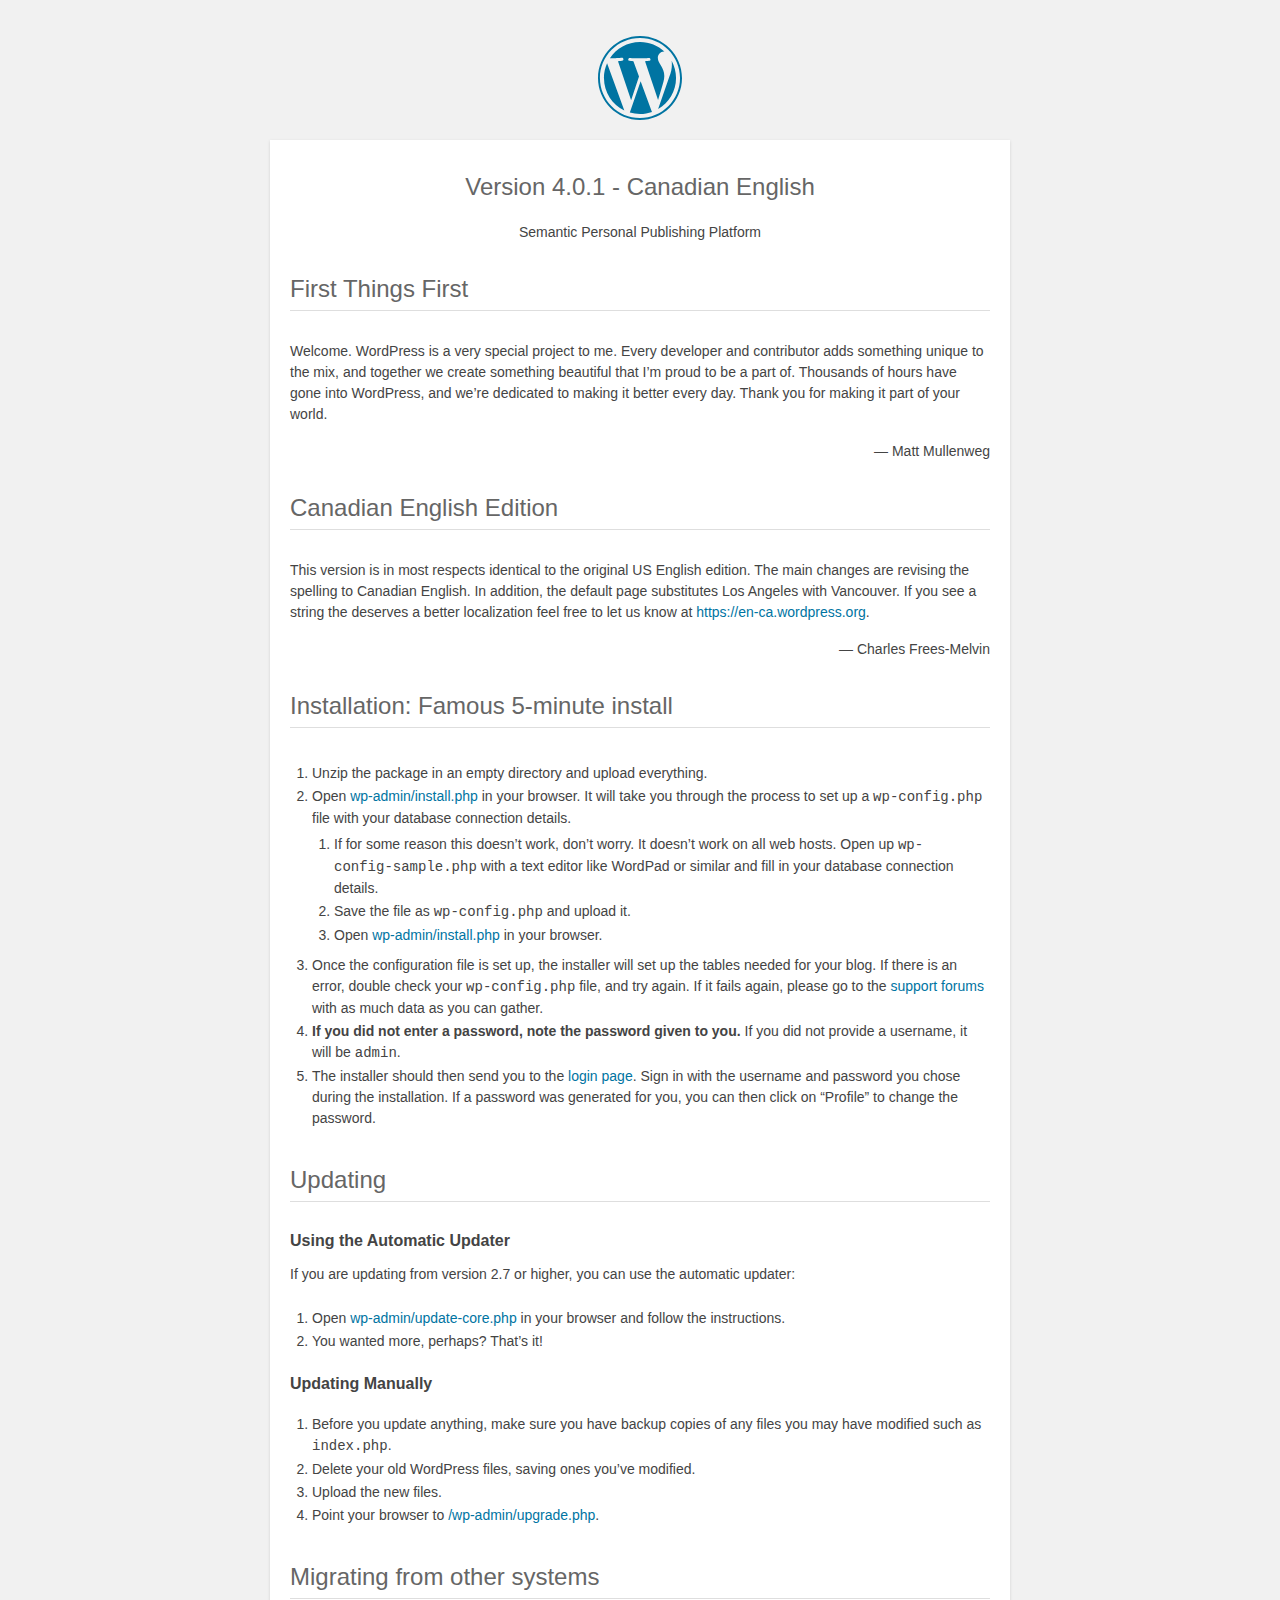
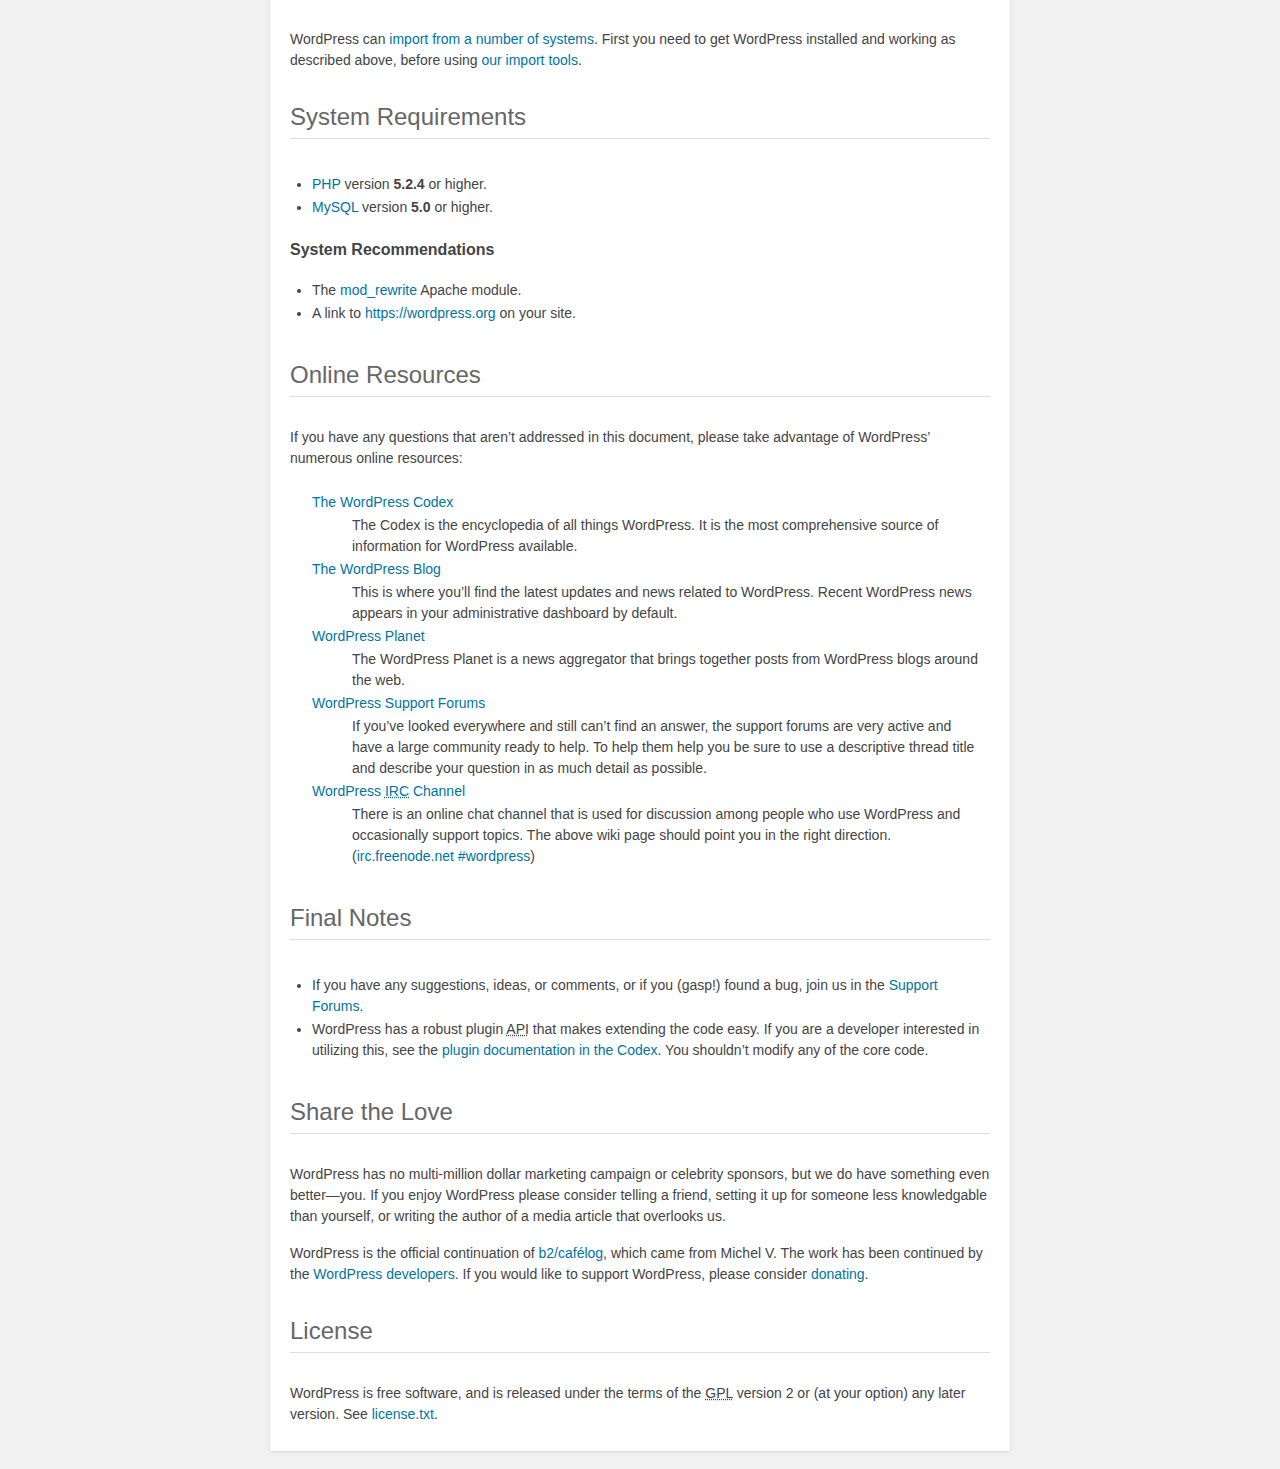
<file: UWAFT/wordpress/readme.html>
<!DOCTYPE html>
<html>
<head>
	<meta name="viewport" content="width=device-width" />
	<meta http-equiv="Content-Type" content="text/html; charset=utf-8" />
	<title>WordPress &#8250; ReadMe</title>
	<link rel="stylesheet" href="wp-admin/css/install.css?ver=20100228" type="text/css" />
</head>
<body>
<h1 id="logo">
	<a href="https://wordpress.org/"><img alt="WordPress" src="wp-admin/images/wordpress-logo.png" /></a>
	<br /> Version 4.0.1 - Canadian English
</h1>
<p style="text-align: center">Semantic Personal Publishing Platform</p>

<h1>First Things First</h1>
<p>Welcome. WordPress is a very special project to me. Every developer and contributor adds something unique to the mix, and together we create something beautiful that I&#8217;m proud to be a part of. Thousands of hours have gone into WordPress, and we&#8217;re dedicated to making it better every day. Thank you for making it part of your world.</p>
<p style="text-align: right">&#8212; Matt Mullenweg</p>

<h1>Canadian English Edition</h1>
<p>This version is in most respects identical to the original US English edition. The main changes are revising the spelling to Canadian English. In addition, the default page substitutes Los Angeles with Vancouver. If you see a string the deserves a better localization feel free to let us know at <a href="https://en-ca.wordpress.org">https://en-ca.wordpress.org</a>.</p>
<p style="text-align: right">&#8212; Charles Frees-Melvin</p>

<h1>Installation: Famous 5-minute install</h1>
<ol>
	<li>Unzip the package in an empty directory and upload everything.</li>
	<li>Open <span class="file"><a href="wp-admin/install.php">wp-admin/install.php</a></span> in your browser. It will take you through the process to set up a <code>wp-config.php</code> file with your database connection details.
		<ol>
			<li>If for some reason this doesn&#8217;t work, don&#8217;t worry. It doesn&#8217;t work on all web hosts. Open up <code>wp-config-sample.php</code> with a text editor like WordPad or similar and fill in your database connection details.</li>
			<li>Save the file as <code>wp-config.php</code> and upload it.</li>
			<li>Open <span class="file"><a href="wp-admin/install.php">wp-admin/install.php</a></span> in your browser.</li>
		</ol>
	</li>
	<li>Once the configuration file is set up, the installer will set up the tables needed for your blog. If there is an error, double check your <code>wp-config.php</code> file, and try again. If it fails again, please go to the <a href="https://wordpress.org/support/" title="WordPress support">support forums</a> with as much data as you can gather.</li>
	<li><strong>If you did not enter a password, note the password given to you.</strong> If you did not provide a username, it will be <code>admin</code>.</li>
	<li>The installer should then send you to the <a href="wp-login.php">login page</a>. Sign in with the username and password you chose during the installation. If a password was generated for you, you can then click on &#8220;Profile&#8221; to change the password.</li>
</ol>

<h1>Updating</h1>
<h2>Using the Automatic Updater</h2>
<p>If you are updating from version 2.7 or higher, you can use the automatic updater:</p>
<ol>
	<li>Open <span class="file"><a href="wp-admin/update-core.php">wp-admin/update-core.php</a></span> in your browser and follow the instructions.</li>
	<li>You wanted more, perhaps? That&#8217;s it!</li>
</ol>

<h2>Updating Manually</h2>
<ol>
	<li>Before you update anything, make sure you have backup copies of any files you may have modified such as <code>index.php</code>.</li>
	<li>Delete your old WordPress files, saving ones you&#8217;ve modified.</li>
	<li>Upload the new files.</li>
	<li>Point your browser to <span class="file"><a href="wp-admin/upgrade.php">/wp-admin/upgrade.php</a>.</span></li>
</ol>

<h1>Migrating from other systems</h1>
<p>WordPress can <a href="https://codex.wordpress.org/Importing_Content">import from a number of systems</a>. First you need to get WordPress installed and working as described above, before using <a href="wp-admin/import.php" title="Import to WordPress">our import tools</a>.</p>

<h1>System Requirements</h1>
<ul>
	<li><a href="http://php.net/">PHP</a> version <strong>5.2.4</strong> or higher.</li>
	<li><a href="http://www.mysql.com/">MySQL</a> version <strong>5.0</strong> or higher.</li>
</ul>

<h2>System Recommendations</h2>
<ul>
	<li>The <a href="http://httpd.apache.org/docs/2.2/mod/mod_rewrite.html">mod_rewrite</a> Apache module.</li>
	<li>A link to <a href="https://wordpress.org/">https://wordpress.org</a> on your site.</li>
</ul>

<h1>Online Resources</h1>
<p>If you have any questions that aren&#8217;t addressed in this document, please take advantage of WordPress&#8217; numerous online resources:</p>
<dl>
	<dt><a href="http://codex.wordpress.org/">The WordPress Codex</a></dt>
		<dd>The Codex is the encyclopedia of all things WordPress. It is the most comprehensive source of information for WordPress available.</dd>
	<dt><a href="https://wordpress.org/news/">The WordPress Blog</a></dt>
		<dd>This is where you&#8217;ll find the latest updates and news related to WordPress. Recent WordPress news appears in your administrative dashboard by default.</dd>
	<dt><a href="http://planet.wordpress.org/">WordPress Planet</a></dt>
		<dd>The WordPress Planet is a news aggregator that brings together posts from WordPress blogs around the web.</dd>
	<dt><a href="https://wordpress.org/support/">WordPress Support Forums</a></dt>
		<dd>If you&#8217;ve looked everywhere and still can&#8217;t find an answer, the support forums are very active and have a large community ready to help. To help them help you be sure to use a descriptive thread title and describe your question in as much detail as possible.</dd>
	<dt><a href="https://codex.wordpress.org/IRC">WordPress <abbr title="Internet Relay Chat">IRC</abbr> Channel</a></dt>
		<dd>There is an online chat channel that is used for discussion among people who use WordPress and occasionally support topics. The above wiki page should point you in the right direction. (<a href="irc://irc.freenode.net/wordpress">irc.freenode.net #wordpress</a>)</dd>
</dl>

<h1>Final Notes</h1>
<ul>
	<li>If you have any suggestions, ideas, or comments, or if you (gasp!) found a bug, join us in the <a href="https://wordpress.org/support/">Support Forums</a>.</li>
	<li>WordPress has a robust plugin <abbr title="application programming interface">API</abbr> that makes extending the code easy. If you are a developer interested in utilizing this, see the <a href="https://codex.wordpress.org/Plugin_API" title="WordPress plugin API">plugin documentation in the Codex</a>. You shouldn&#8217;t modify any of the core code.</li>
</ul>

<h1>Share the Love</h1>
<p>WordPress has no multi-million dollar marketing campaign or celebrity sponsors, but we do have something even better&#8212;you. If you enjoy WordPress please consider telling a friend, setting it up for someone less knowledgable than yourself, or writing the author of a media article that overlooks us.</p>

<p>WordPress is the official continuation of <a href="http://cafelog.com/">b2/caf&#233;log</a>, which came from Michel V. The work has been continued by the <a href="https://wordpress.org/about/">WordPress developers</a>. If you would like to support WordPress, please consider <a href="https://wordpress.org/donate/" title="Donate to WordPress">donating</a>.</p>

<h1>License</h1>
<p>WordPress is free software, and is released under the terms of the <abbr title="GNU General Public License">GPL</abbr> version 2 or (at your option) any later version. See <a href="license.txt">license.txt</a>.</p>

</body>
</html>
</file>
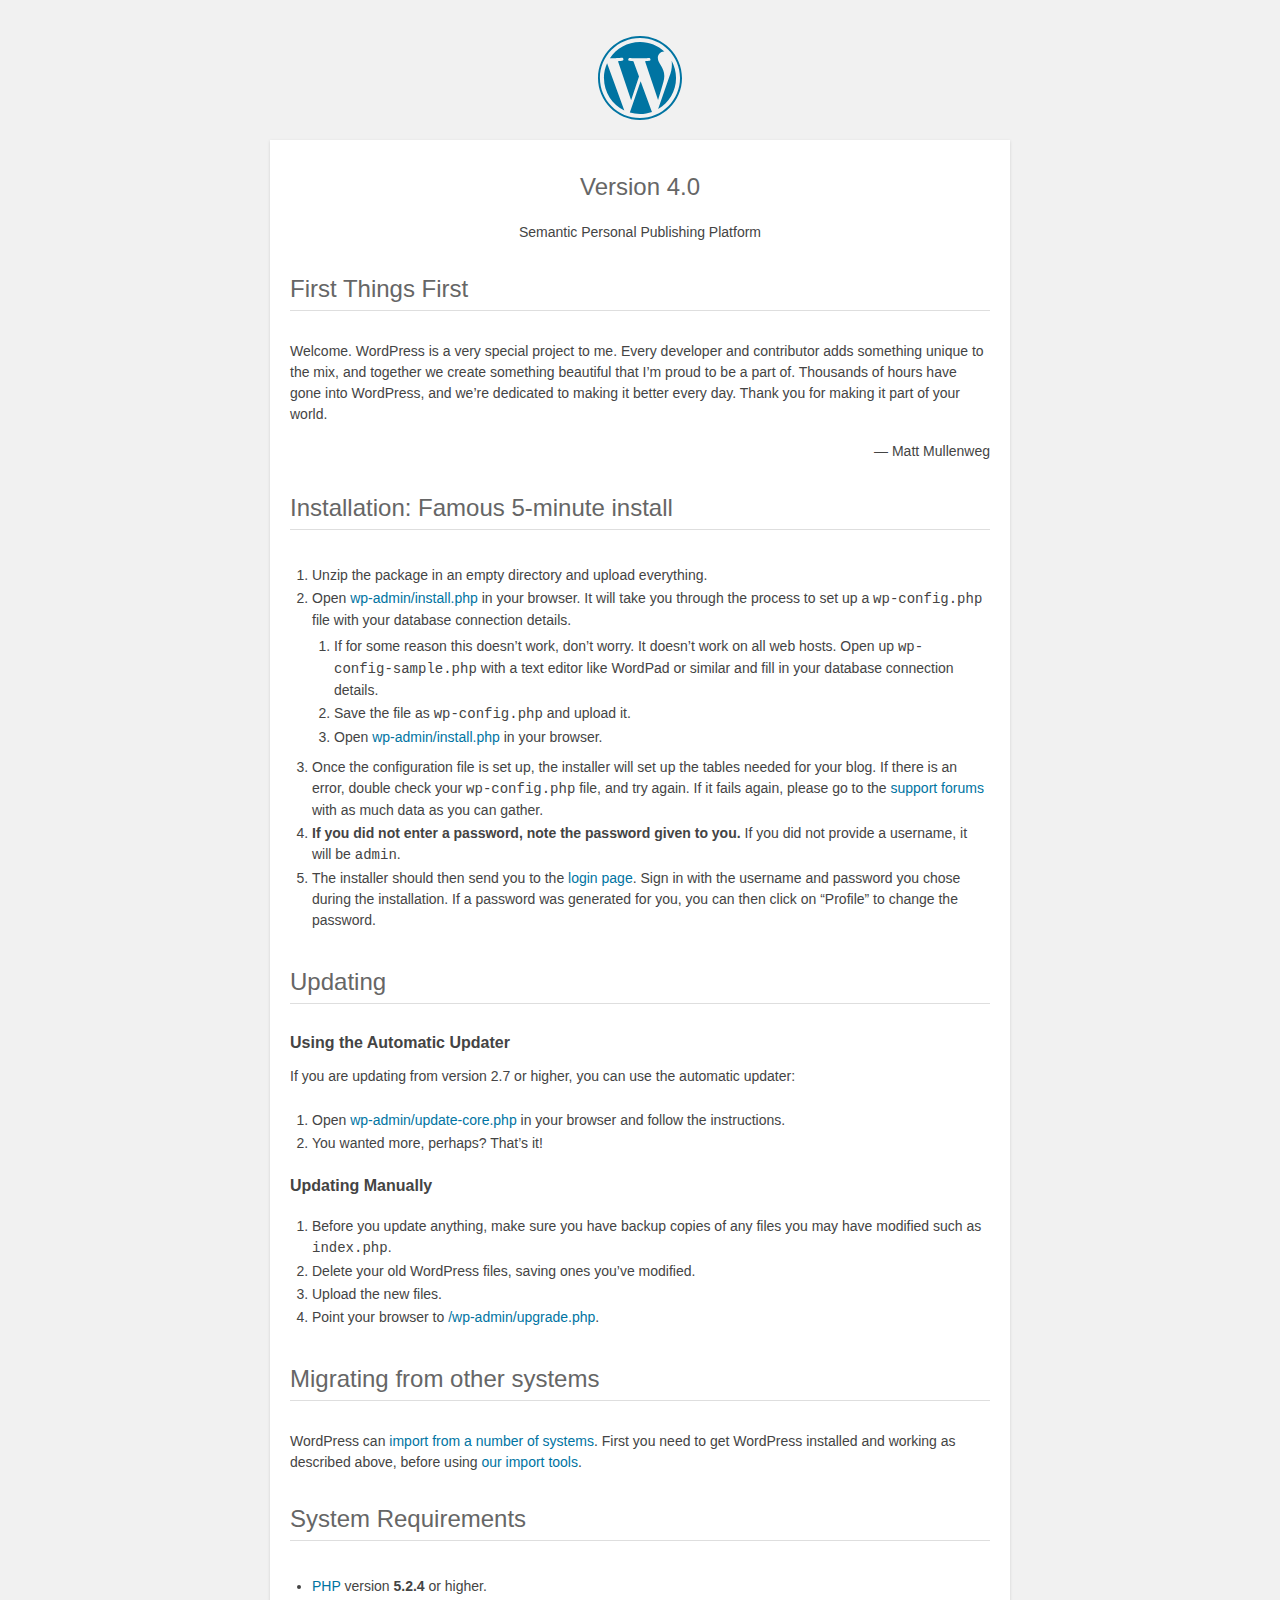
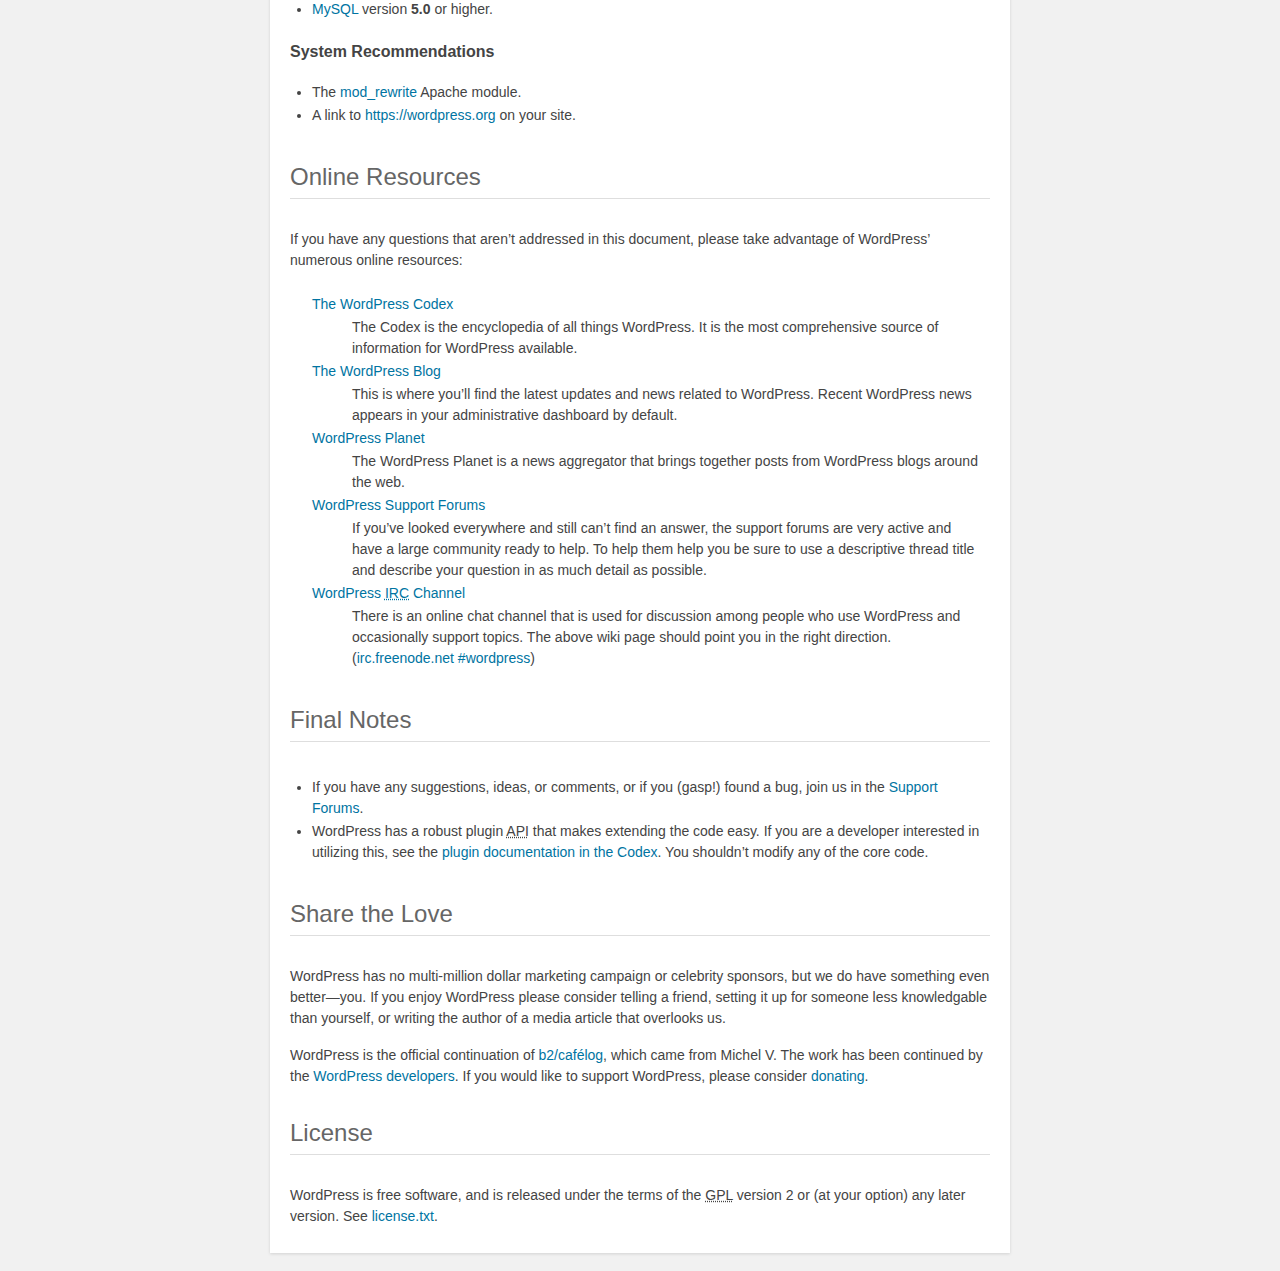
<file: UWAFT/blog/wordpress/readme.html>
<!DOCTYPE html>
<html>
<head>
	<meta name="viewport" content="width=device-width" />
	<meta http-equiv="Content-Type" content="text/html; charset=utf-8" />
	<title>WordPress &#8250; ReadMe</title>
	<link rel="stylesheet" href="wp-admin/css/install.css?ver=20100228" type="text/css" />
</head>
<body>
<h1 id="logo">
	<a href="https://wordpress.org/"><img alt="WordPress" src="wp-admin/images/wordpress-logo.png" /></a>
	<br /> Version 4.0
</h1>
<p style="text-align: center">Semantic Personal Publishing Platform</p>

<h1>First Things First</h1>
<p>Welcome. WordPress is a very special project to me. Every developer and contributor adds something unique to the mix, and together we create something beautiful that I&#8217;m proud to be a part of. Thousands of hours have gone into WordPress, and we&#8217;re dedicated to making it better every day. Thank you for making it part of your world.</p>
<p style="text-align: right">&#8212; Matt Mullenweg</p>

<h1>Installation: Famous 5-minute install</h1>
<ol>
	<li>Unzip the package in an empty directory and upload everything.</li>
	<li>Open <span class="file"><a href="wp-admin/install.php">wp-admin/install.php</a></span> in your browser. It will take you through the process to set up a <code>wp-config.php</code> file with your database connection details.
		<ol>
			<li>If for some reason this doesn&#8217;t work, don&#8217;t worry. It doesn&#8217;t work on all web hosts. Open up <code>wp-config-sample.php</code> with a text editor like WordPad or similar and fill in your database connection details.</li>
			<li>Save the file as <code>wp-config.php</code> and upload it.</li>
			<li>Open <span class="file"><a href="wp-admin/install.php">wp-admin/install.php</a></span> in your browser.</li>
		</ol>
	</li>
	<li>Once the configuration file is set up, the installer will set up the tables needed for your blog. If there is an error, double check your <code>wp-config.php</code> file, and try again. If it fails again, please go to the <a href="https://wordpress.org/support/" title="WordPress support">support forums</a> with as much data as you can gather.</li>
	<li><strong>If you did not enter a password, note the password given to you.</strong> If you did not provide a username, it will be <code>admin</code>.</li>
	<li>The installer should then send you to the <a href="wp-login.php">login page</a>. Sign in with the username and password you chose during the installation. If a password was generated for you, you can then click on &#8220;Profile&#8221; to change the password.</li>
</ol>

<h1>Updating</h1>
<h2>Using the Automatic Updater</h2>
<p>If you are updating from version 2.7 or higher, you can use the automatic updater:</p>
<ol>
	<li>Open <span class="file"><a href="wp-admin/update-core.php">wp-admin/update-core.php</a></span> in your browser and follow the instructions.</li>
	<li>You wanted more, perhaps? That&#8217;s it!</li>
</ol>

<h2>Updating Manually</h2>
<ol>
	<li>Before you update anything, make sure you have backup copies of any files you may have modified such as <code>index.php</code>.</li>
	<li>Delete your old WordPress files, saving ones you&#8217;ve modified.</li>
	<li>Upload the new files.</li>
	<li>Point your browser to <span class="file"><a href="wp-admin/upgrade.php">/wp-admin/upgrade.php</a>.</span></li>
</ol>

<h1>Migrating from other systems</h1>
<p>WordPress can <a href="http://codex.wordpress.org/Importing_Content">import from a number of systems</a>. First you need to get WordPress installed and working as described above, before using <a href="wp-admin/import.php" title="Import to WordPress">our import tools</a>.</p>

<h1>System Requirements</h1>
<ul>
	<li><a href="http://php.net/">PHP</a> version <strong>5.2.4</strong> or higher.</li>
	<li><a href="http://www.mysql.com/">MySQL</a> version <strong>5.0</strong> or higher.</li>
</ul>

<h2>System Recommendations</h2>
<ul>
	<li>The <a href="http://httpd.apache.org/docs/2.2/mod/mod_rewrite.html">mod_rewrite</a> Apache module.</li>
	<li>A link to <a href="https://wordpress.org/">https://wordpress.org</a> on your site.</li>
</ul>

<h1>Online Resources</h1>
<p>If you have any questions that aren&#8217;t addressed in this document, please take advantage of WordPress&#8217; numerous online resources:</p>
<dl>
	<dt><a href="http://codex.wordpress.org/">The WordPress Codex</a></dt>
		<dd>The Codex is the encyclopedia of all things WordPress. It is the most comprehensive source of information for WordPress available.</dd>
	<dt><a href="https://wordpress.org/news/">The WordPress Blog</a></dt>
		<dd>This is where you&#8217;ll find the latest updates and news related to WordPress. Recent WordPress news appears in your administrative dashboard by default.</dd>
	<dt><a href="http://planet.wordpress.org/">WordPress Planet</a></dt>
		<dd>The WordPress Planet is a news aggregator that brings together posts from WordPress blogs around the web.</dd>
	<dt><a href="https://wordpress.org/support/">WordPress Support Forums</a></dt>
		<dd>If you&#8217;ve looked everywhere and still can&#8217;t find an answer, the support forums are very active and have a large community ready to help. To help them help you be sure to use a descriptive thread title and describe your question in as much detail as possible.</dd>
	<dt><a href="http://codex.wordpress.org/IRC">WordPress <abbr title="Internet Relay Chat">IRC</abbr> Channel</a></dt>
		<dd>There is an online chat channel that is used for discussion among people who use WordPress and occasionally support topics. The above wiki page should point you in the right direction. (<a href="irc://irc.freenode.net/wordpress">irc.freenode.net #wordpress</a>)</dd>
</dl>

<h1>Final Notes</h1>
<ul>
	<li>If you have any suggestions, ideas, or comments, or if you (gasp!) found a bug, join us in the <a href="https://wordpress.org/support/">Support Forums</a>.</li>
	<li>WordPress has a robust plugin <abbr title="application programming interface">API</abbr> that makes extending the code easy. If you are a developer interested in utilizing this, see the <a href="http://codex.wordpress.org/Plugin_API" title="WordPress plugin API">plugin documentation in the Codex</a>. You shouldn&#8217;t modify any of the core code.</li>
</ul>

<h1>Share the Love</h1>
<p>WordPress has no multi-million dollar marketing campaign or celebrity sponsors, but we do have something even better&#8212;you. If you enjoy WordPress please consider telling a friend, setting it up for someone less knowledgable than yourself, or writing the author of a media article that overlooks us.</p>

<p>WordPress is the official continuation of <a href="http://cafelog.com/">b2/caf&#233;log</a>, which came from Michel V. The work has been continued by the <a href="https://wordpress.org/about/">WordPress developers</a>. If you would like to support WordPress, please consider <a href="https://wordpress.org/donate/" title="Donate to WordPress">donating</a>.</p>

<h1>License</h1>
<p>WordPress is free software, and is released under the terms of the <abbr title="GNU General Public License">GPL</abbr> version 2 or (at your option) any later version. See <a href="license.txt">license.txt</a>.</p>

</body>
</html>
</file>
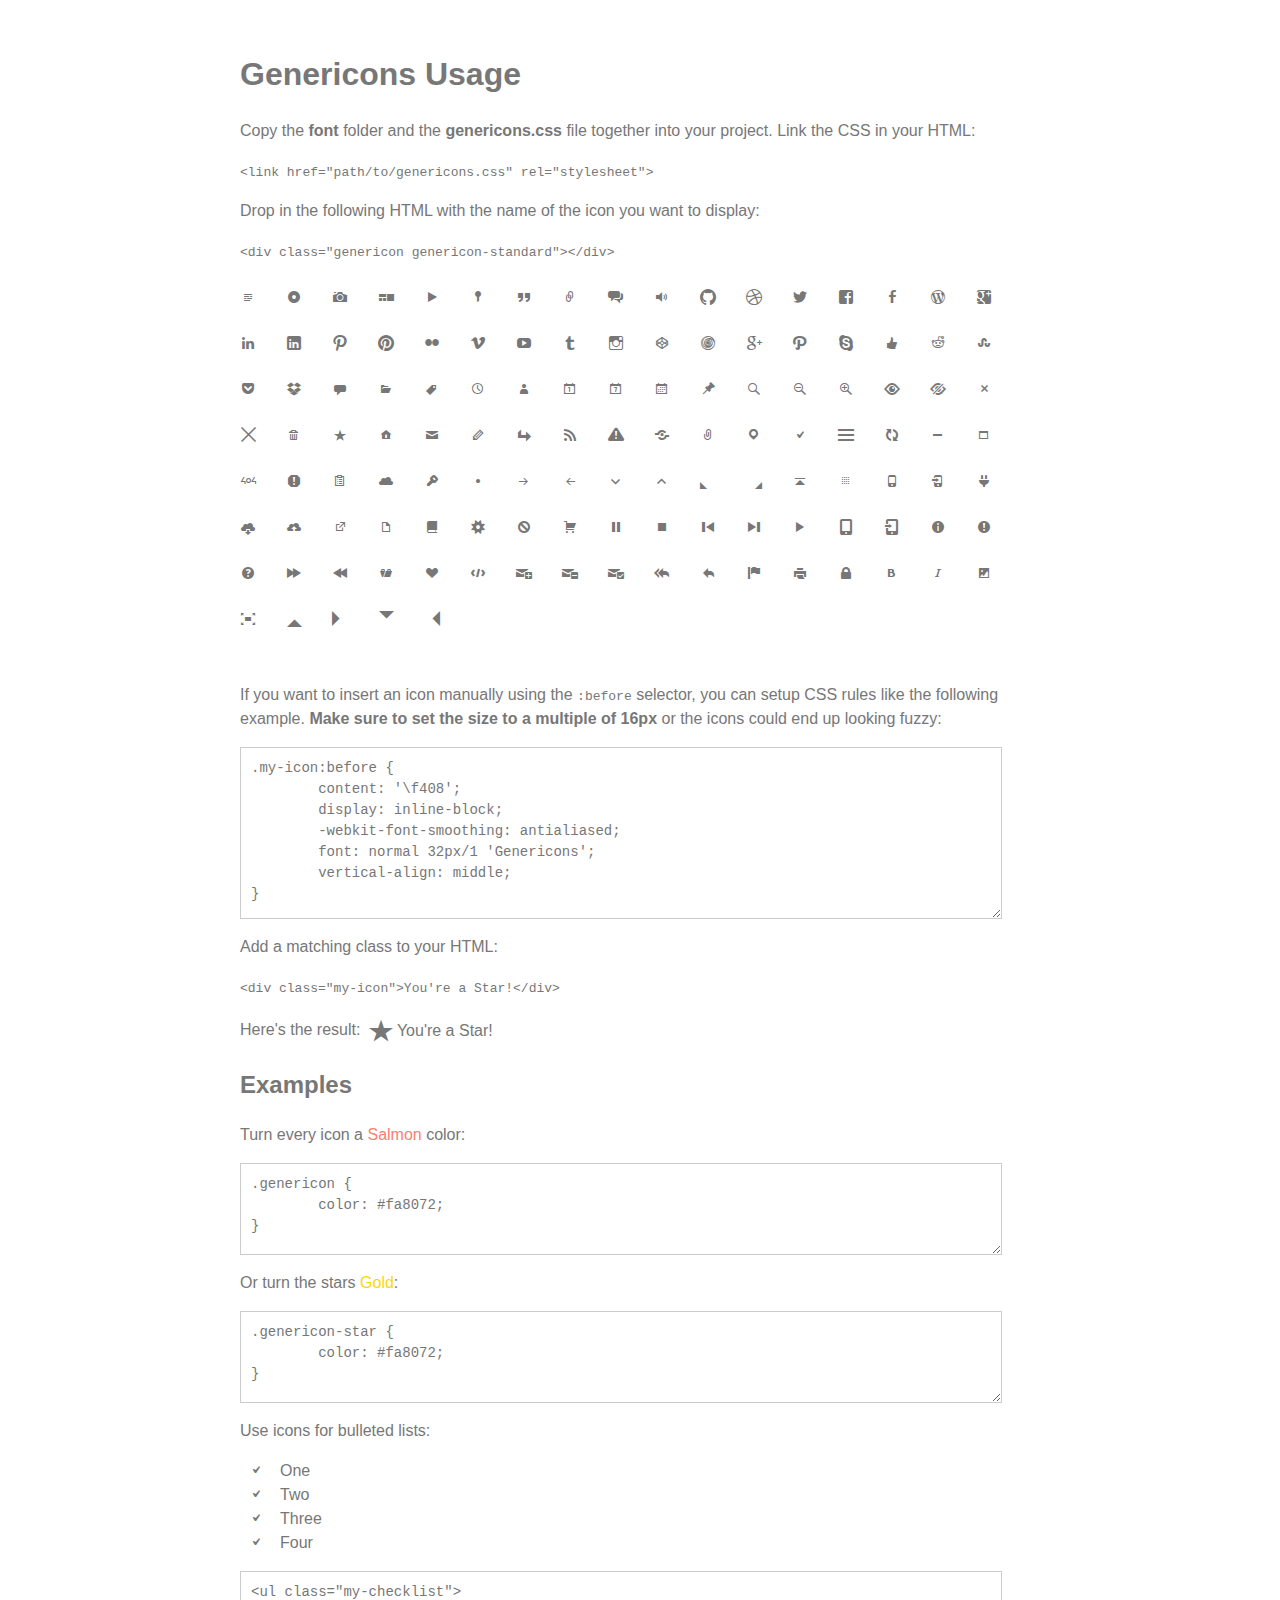
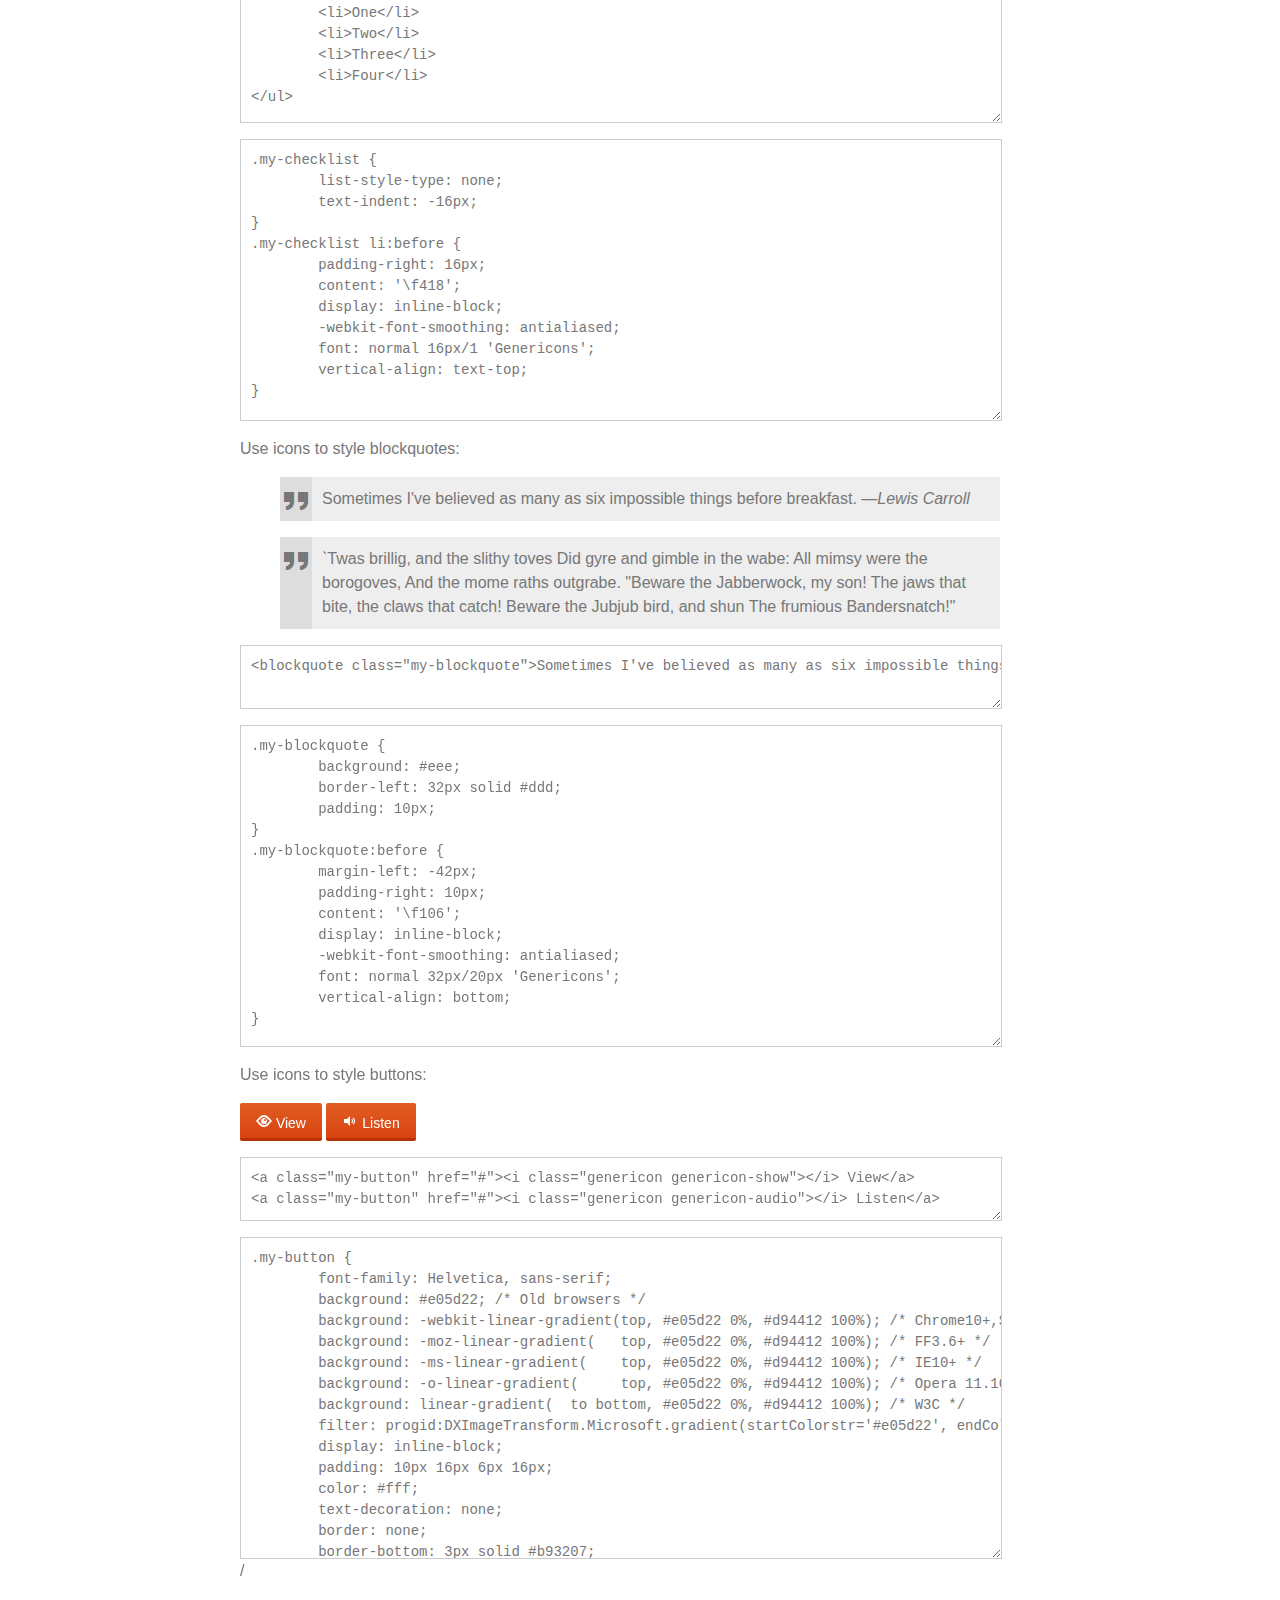
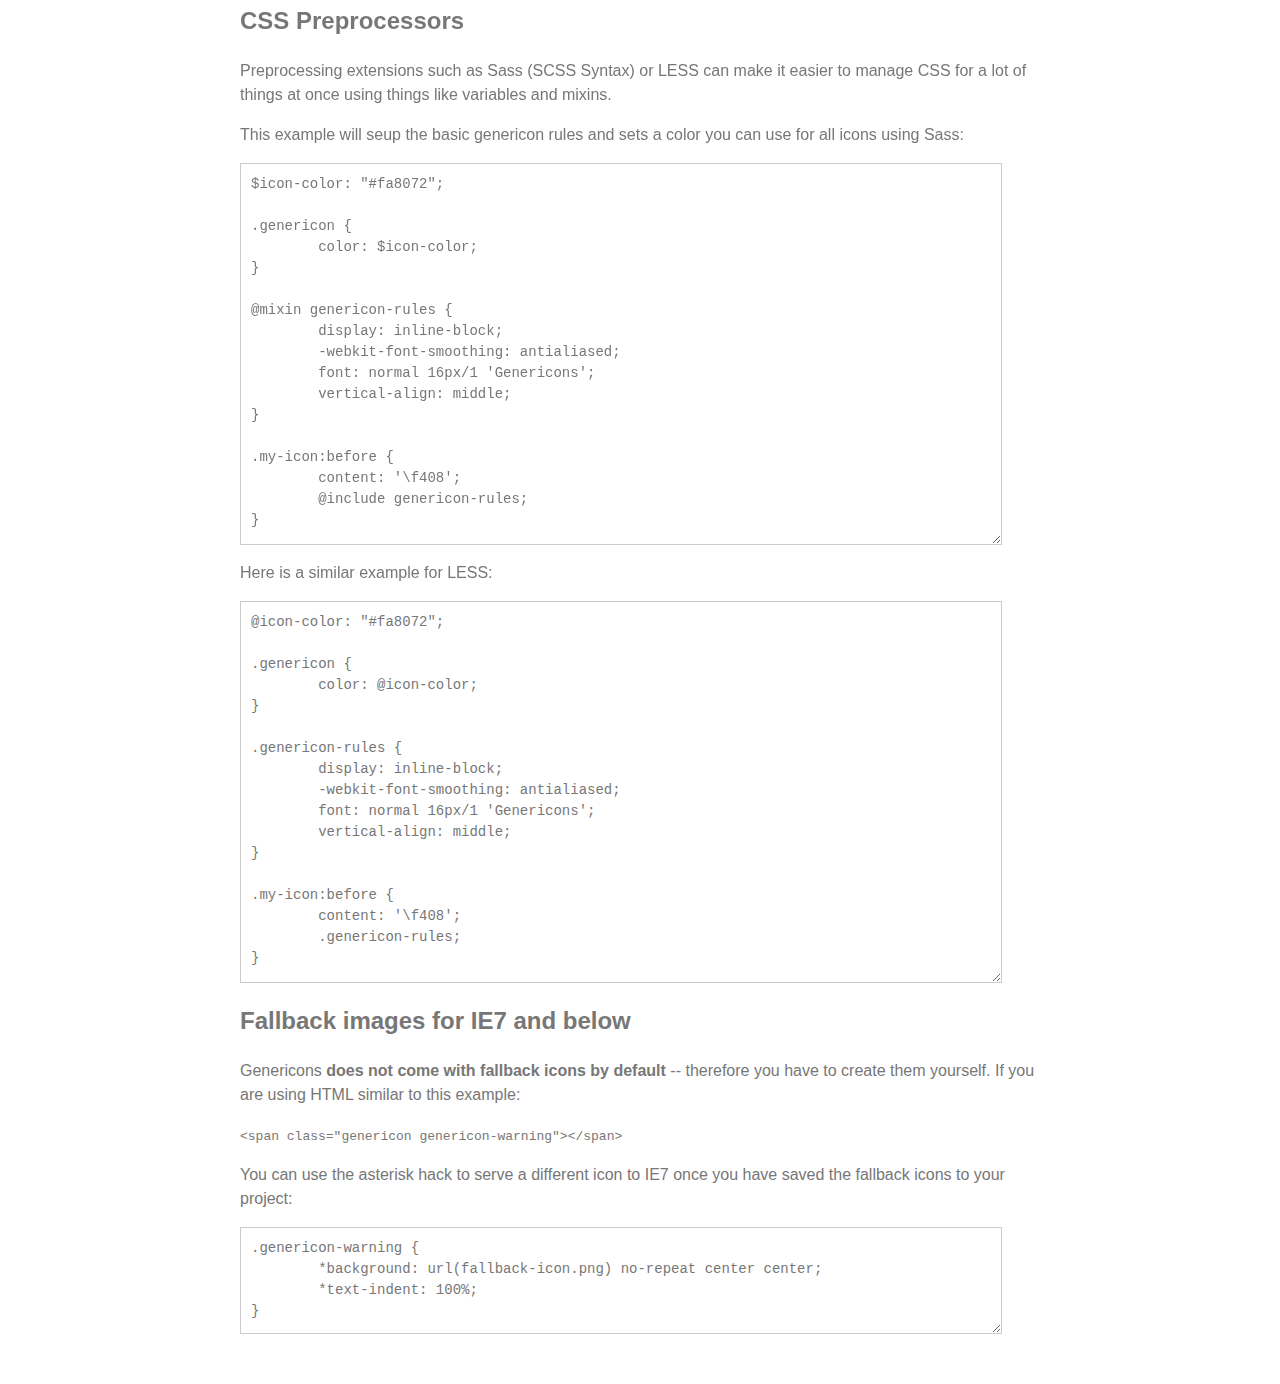
<file: UWAFT/wordpress/wp-content/themes/twentyfourteen/genericons/example.html>
<!DOCTYPE html>
<html dir="ltr" lang="en">
<head>
<title>Genericons</title>
<link rel="stylesheet" href="genericons.css">
<style type="text/css">
body {
	font-family: sans-serif;
	line-height: 1.5;
	width: 800px;
	margin: 50px auto;
	color: #777;
	background: white;
}
.icons {
	overflow: hidden;
	padding: 10px 0;
}
.icons div {
	cursor: pointer;
	float: left;
	margin: 0 30px 30px 0;
}
.icons:hover div {
	background: #f7f7f7;
}
.code {
        display: block;
        font: 14px/1.5 monospace;
        width: 740px;
        white-space: pre;
        border: 1px solid #ccc;
        padding: 10px;
        color: #777;
        overflow: auto;
}
.my-icon:before {
	content: '\f408';
        display: inline-block;
        -webkit-font-smoothing: antialiased;
        font: normal 32px/1 'Genericons';
        vertical-align: middle;
}
/* For the Examples */
.my-checklist {
	list-style-type: none;
	text-indent: -16px;
}
.my-checklist li:before {
	padding-right: 16px;
	content: '\f418';
        display: inline-block;
        -webkit-font-smoothing: antialiased;
        font: normal 16px/1 'Genericons';
        vertical-align: text-top;
}
.my-blockquote {
	background: #eee;
	border-left: 32px solid #ddd;
	padding: 10px;
}
.my-blockquote:before {
	margin-left: -42px;
	padding-right: 10px;
        content: '\f106';
        display: inline-block;
        -webkit-font-smoothing: antialiased;
        font: normal 32px/20px 'Genericons';
        vertical-align: bottom;
}
.my-button {
	font-family: Helvetica, sans-serif;
	font-size: 14px;
	background: #e05d22; /* Old browsers */
	background: -webkit-linear-gradient(top, #e05d22 0%, #d94412 100%); /* Chrome10+,Safari5.1+ */
	background: -moz-linear-gradient(   top, #e05d22 0%, #d94412 100%); /* FF3.6+ */
	background: -ms-linear-gradient(    top, #e05d22 0%, #d94412 100%); /* IE10+ */
	background: -o-linear-gradient(     top, #e05d22 0%, #d94412 100%); /* Opera 11.10+ */
	background: linear-gradient(  to bottom, #e05d22 0%, #d94412 100%); /* W3C */
	filter: progid:DXImageTransform.Microsoft.gradient(startColorstr='#e05d22', endColorstr='#d94412', GradientType=0); /* IE6-9 */
	display: inline-block;
	padding: 10px 16px 4px 16px;
	color: #fff;
	text-decoration: none;
	border: none;
	border-bottom: 3px solid #b93207;
	border-radius: 2px;
}
.my-button:hover,
.my-button:focus {
	background: #ed6a31; /* Old browsers */
	background: -webkit-linear-gradient(top, #ed6a31 0%, #e55627 100%); /* Chrome10+,Safari5.1+ */
	background: -moz-linear-gradient(   top, #ed6a31 0%, #e55627 100%); /* FF3.6+ */
	background: -ms-linear-gradient(    top, #ed6a31 0%, #e55627 100%); /* IE10+ */
	background: -o-linear-gradient(     top, #ed6a31 0%, #e55627 100%); /* Opera 11.10+ */
	background: linear-gradient(  to bottom, #ed6a31 0%, #e55627 100%); /* W3C */
	filter: progid:DXImageTransform.Microsoft.gradient(startColorstr='#ed6a31', endColorstr='#e55627', GradientType=0); /* IE6-9 */
	outline: none;
}
.my-button:active {
	background: #d94412; /* Old browsers */
	background: -webkit-linear-gradient(top, #d94412 0%, #e05d22 100%); /* Chrome10+,Safari5.1+ */
	background: -moz-linear-gradient(   top, #d94412 0%, #e05d22 100%); /* FF3.6+ */
	background: -ms-linear-gradient(    top, #d94412 0%, #e05d22 100%); /* IE10+ */
	background: -o-linear-gradient(     top, #d94412 0%, #e05d22 100%); /* Opera 11.10+ */
	background: linear-gradient(  to bottom, #d94412 0%, #e05d22 100%); /* W3C */
	filter: progid:DXImageTransform.Microsoft.gradient(startColorstr='#d94412', endColorstr='#e05d22', GradientType=0); /* IE6-9 */
	border: none;
	border-top: 3px solid #b93207;
	padding: 6px 16px 7px 16px;
}
</style>
</head>
<body>

<div class="section">

	<h1>Genericons Usage</h1>

	<p>Copy the <strong>font</strong> folder and the <strong>genericons.css</strong> file together into your project. Link the CSS in your HTML:</p>

	<p><code>&lt;link href="path/to/genericons.css" rel="stylesheet"&gt;</code></p>

	<p>Drop in the following HTML with the name of the icon you want to display:</p>

	<p><code>&lt;div class="genericon genericon-standard"&gt;&lt;/div&gt;</code></p>

	<div class="icons">
	
		<!-- post formats -->
		<div alt="f100" class="genericon genericon-standard"></div>
		<div alt="f101" class="genericon genericon-aside"></div>
		<div alt="f102" class="genericon genericon-image"></div>
		<div alt="f103" class="genericon genericon-gallery"></div>
		<div alt="f104" class="genericon genericon-video"></div>
		<div alt="f105" class="genericon genericon-status"></div>
		<div alt="f106" class="genericon genericon-quote"></div>
		<div alt="f107" class="genericon genericon-link"></div>
		<div alt="f108" class="genericon genericon-chat"></div>
		<div alt="f109" class="genericon genericon-audio"></div>

		<!-- social icons -->
		<div alt="f200" class="genericon genericon-github"></div>
		<div alt="f201" class="genericon genericon-dribbble"></div>
		<div alt="f202" class="genericon genericon-twitter"></div>
		<div alt="f203" class="genericon genericon-facebook"></div>
		<div alt="f204" class="genericon genericon-facebook-alt"></div>
		<div alt="f205" class="genericon genericon-wordpress"></div>
		<div alt="f206" class="genericon genericon-googleplus"></div>
		<div alt="f207" class="genericon genericon-linkedin"></div>
		<div alt="f208" class="genericon genericon-linkedin-alt"></div>
		<div alt="f209" class="genericon genericon-pinterest"></div>
		<div alt="f210" class="genericon genericon-pinterest-alt"></div>
		<div alt="f211" class="genericon genericon-flickr"></div>
		<div alt="f212" class="genericon genericon-vimeo"></div>
		<div alt="f213" class="genericon genericon-youtube"></div>
		<div alt="f214" class="genericon genericon-tumblr"></div>
		<div alt="f215" class="genericon genericon-instagram"></div>
		<div alt="f216" class="genericon genericon-codepen"></div>
		<div alt="f217" class="genericon genericon-polldaddy"></div>
		<div alt="f218" class="genericon genericon-googleplus-alt"></div>
		<div alt="f219" class="genericon genericon-path"></div>
		<div alt="f220" class="genericon genericon-skype"></div>
		<div alt="f221" class="genericon genericon-digg"></div>
		<div alt="f222" class="genericon genericon-reddit"></div>
		<div alt="f223" class="genericon genericon-stumbleupon"></div>
		<div alt="f224" class="genericon genericon-pocket"></div>
		<div alt="f225" class="genericon genericon-dropbox"></div>

		<!-- meta icons -->
		<div alt="f300" class="genericon genericon-comment"></div>
		<div alt="f301" class="genericon genericon-category"></div>
		<div alt="f302" class="genericon genericon-tag"></div>
		<div alt="f303" class="genericon genericon-time"></div>
		<div alt="f304" class="genericon genericon-user"></div>
		<div alt="f305" class="genericon genericon-day"></div>
		<div alt="f306" class="genericon genericon-week"></div>
		<div alt="f307" class="genericon genericon-month"></div>
		<div alt="f308" class="genericon genericon-pinned"></div>

		<!-- other icons -->
		<div alt="f400" class="genericon genericon-search"></div>
		<div alt="f401" class="genericon genericon-unzoom"></div>
		<div alt="f402" class="genericon genericon-zoom"></div>
		<div alt="f403" class="genericon genericon-show"></div>
		<div alt="f404" class="genericon genericon-hide"></div>
		<div alt="f405" class="genericon genericon-close"></div>
		<div alt="f406" class="genericon genericon-close-alt"></div>
		<div alt="f407" class="genericon genericon-trash"></div>
		<div alt="f408" class="genericon genericon-star"></div>
		<div alt="f409" class="genericon genericon-home"></div>
		<div alt="f410" class="genericon genericon-mail"></div>
		<div alt="f411" class="genericon genericon-edit"></div>
		<div alt="f412" class="genericon genericon-reply"></div>
		<div alt="f413" class="genericon genericon-feed"></div>
		<div alt="f414" class="genericon genericon-warning"></div>
		<div alt="f415" class="genericon genericon-share"></div>
		<div alt="f416" class="genericon genericon-attachment"></div>
		<div alt="f417" class="genericon genericon-location"></div>
		<div alt="f418" class="genericon genericon-checkmark"></div>
		<div alt="f419" class="genericon genericon-menu"></div>
		<div alt="f420" class="genericon genericon-refresh"></div>
		<div alt="f421" class="genericon genericon-minimize"></div>
		<div alt="f422" class="genericon genericon-maximize"></div>
		<div alt="f423" class="genericon genericon-404"></div>
		<div alt="f424" class="genericon genericon-spam"></div>
		<div alt="f425" class="genericon genericon-summary"></div>
		<div alt="f426" class="genericon genericon-cloud"></div>
		<div alt="f427" class="genericon genericon-key"></div>
		<div alt="f428" class="genericon genericon-dot"></div>
		<div alt="f429" class="genericon genericon-next"></div>
		<div alt="f430" class="genericon genericon-previous"></div>
		<div alt="f431" class="genericon genericon-expand"></div>
		<div alt="f432" class="genericon genericon-collapse"></div>
		<div alt="f433" class="genericon genericon-dropdown"></div>
		<div alt="f434" class="genericon genericon-dropdown-left"></div>
		<div alt="f435" class="genericon genericon-top"></div>
		<div alt="f436" class="genericon genericon-draggable"></div>
		<div alt="f437" class="genericon genericon-phone"></div>
		<div alt="f438" class="genericon genericon-send-to-phone"></div>
		<div alt="f439" class="genericon genericon-plugin"></div>
		<div alt="f440" class="genericon genericon-cloud-download"></div>
		<div alt="f441" class="genericon genericon-cloud-upload"></div>
		<div alt="f442" class="genericon genericon-external"></div>
		<div alt="f443" class="genericon genericon-document"></div>
		<div alt="f444" class="genericon genericon-book"></div>
		<div alt="f445" class="genericon genericon-cog"></div>
		<div alt="f446" class="genericon genericon-unapprove"></div>
		<div alt="f447" class="genericon genericon-cart"></div>
		<div alt="f448" class="genericon genericon-pause"></div>
		<div alt="f449" class="genericon genericon-stop"></div>
		<div alt="f450" class="genericon genericon-skip-back"></div>
		<div alt="f451" class="genericon genericon-skip-ahead"></div>
		<div alt="f452" class="genericon genericon-play"></div>
		<div alt="f453" class="genericon genericon-tablet"></div>
		<div alt="f454" class="genericon genericon-send-to-tablet"></div>
		<div alt="f455" class="genericon genericon-info"></div>
		<div alt="f456" class="genericon genericon-notice"></div>
		<div alt="f457" class="genericon genericon-help"></div>
		<div alt="f458" class="genericon genericon-fastforward"></div>
		<div alt="f459" class="genericon genericon-rewind"></div>
		<div alt="f460" class="genericon genericon-portfolio"></div>
		<div alt="f461" class="genericon genericon-heart"></div>
		<div alt="f462" class="genericon genericon-code"></div>
		<div alt="f463" class="genericon genericon-subscribe"></div>
		<div alt="f464" class="genericon genericon-unsubscribe"></div>
		<div alt="f465" class="genericon genericon-subscribed"></div>
		<div alt="f466" class="genericon genericon-reply-alt"></div>
		<div alt="f467" class="genericon genericon-reply-single"></div>
		<div alt="f468" class="genericon genericon-flag"></div>
		<div alt="f469" class="genericon genericon-print"></div>
		<div alt="f470" class="genericon genericon-lock"></div>
		<div alt="f471" class="genericon genericon-bold"></div>
		<div alt="f472" class="genericon genericon-italic"></div>
		<div alt="f473" class="genericon genericon-picture"></div>
		<div alt="f474" class="genericon genericon-fullscreen"></div>

		<!-- generic shapes -->
		<div alt="f500" class="genericon genericon-uparrow"></div>
		<div alt="f501" class="genericon genericon-rightarrow"></div>
		<div alt="f502" class="genericon genericon-downarrow"></div>
		<div alt="f503" class="genericon genericon-leftarrow"></div>

	</div>

	<p>If you want to insert an icon manually using the <code>:before</code> selector, you can setup CSS rules like the following example. <strong>Make sure to set the size to a multiple of 16px</strong> or the icons could end up looking fuzzy:</p>

<p><textarea class="code" style="min-height: 150px;" onclick="select();">.my-icon:before {
	content: '\f408';
        display: inline-block;
        -webkit-font-smoothing: antialiased;
        font: normal 32px/1 'Genericons';
        vertical-align: middle;
}</textarea></p>

	<p>Add a matching class to your HTML:</p>

	<p><code>&lt;div class="my-icon"&gt;You're a Star!&lt;/div&gt;</code></p>

	<p>Here's the result: <span class="my-icon">You're a Star!</span></p>

	<h2>Examples</h2>

	<p>Turn every icon a <span style="color: #fa8072;">Salmon</span> color:</p>

<p><textarea class="code" style="min-height: 70px" onclick="select();">
.genericon {
	color: #fa8072;
}</textarea></p>

	<p>Or turn the stars <span style="color: #ffd700;">Gold</span>:</p>

<p><textarea class="code" style="min-height: 70px" onclick="select();">
.genericon-star {
	color: #fa8072;
}</textarea></p>

	<p>Use icons for bulleted lists:</p>

	<ul class="my-checklist">
		<li>One</li>
		<li>Two</li>
		<li>Three</li>
		<li>Four</li>
	</ul>

<p><textarea class="code" style="min-height: 130px" onclick="select();">
<ul class="my-checklist">
	<li>One</li>
	<li>Two</li>
	<li>Three</li>
	<li>Four</li>
</ul></textarea></p>

<p><textarea class="code" style="min-height: 260px;" onclick="select();">
.my-checklist {
	list-style-type: none;
	text-indent: -16px;
}
.my-checklist li:before {
	padding-right: 16px;
	content: '\f418';
        display: inline-block;
        -webkit-font-smoothing: antialiased;
        font: normal 16px/1 'Genericons';
        vertical-align: text-top;
}</textarea></p>

	<p>Use icons to style blockquotes:</p>

	<blockquote class="my-blockquote">Sometimes I've believed as many as six impossible things before breakfast. &mdash;<em>Lewis Carroll</em></blockquote>
	<blockquote class="my-blockquote">`Twas brillig, and the slithy toves Did gyre and gimble in the wabe: All mimsy were the borogoves, And the mome raths outgrabe. "Beware the Jabberwock, my son!  The jaws that bite, the claws that catch!  Beware the Jubjub bird, and shun The frumious Bandersnatch!"</blockquote>

<p><textarea class="code" style="min-height: 40px;" onclick="select();"><blockquote class="my-blockquote">Sometimes I've believed as many as six impossible things before breakfast. &mdash;<em>Lewis Carroll</em></blockquote></textarea></p>

<p><textarea class="code" style="min-height: 300px;" onclick="select();">
.my-blockquote {
	background: #eee;
	border-left: 32px solid #ddd;
	padding: 10px;
}
.my-blockquote:before {
	margin-left: -42px;
	padding-right: 10px;
        content: '\f106';
        display: inline-block;
        -webkit-font-smoothing: antialiased;
        font: normal 32px/20px 'Genericons';
        vertical-align: bottom;
} </textarea></p>

	<p>Use icons to style buttons:</p>

	<a class="my-button" href="javascript:void()"><i class="genericon genericon-show"></i> View</a>
	<a class="my-button" href="javascript:void()"><i class="genericon genericon-audio"></i> Listen</a>

<p><textarea class="code" style="min-height: 40px;" onclick="select();"><a class="my-button" href="#"><i class="genericon genericon-show"></i> View</a>
<a class="my-button" href="#"><i class="genericon genericon-audio"></i> Listen</a></textarea></p>

<p><textarea class="code" style="min-height: 300px;" onclick="select();">
.my-button {
	font-family: Helvetica, sans-serif;
	background: #e05d22; /* Old browsers */
	background: -webkit-linear-gradient(top, #e05d22 0%, #d94412 100%); /* Chrome10+,Safari5.1+ */
	background: -moz-linear-gradient(   top, #e05d22 0%, #d94412 100%); /* FF3.6+ */
	background: -ms-linear-gradient(    top, #e05d22 0%, #d94412 100%); /* IE10+ */
	background: -o-linear-gradient(     top, #e05d22 0%, #d94412 100%); /* Opera 11.10+ */
	background: linear-gradient(  to bottom, #e05d22 0%, #d94412 100%); /* W3C */
	filter: progid:DXImageTransform.Microsoft.gradient(startColorstr='#e05d22', endColorstr='#d94412', GradientType=0); /* IE6-9 */
	display: inline-block;
	padding: 10px 16px 6px 16px;
	color: #fff;
	text-decoration: none;
	border: none;
	border-bottom: 3px solid #b93207;
	border-radius: 2px;
}

.my-button:hover,
.my-button:focus {
	background: #ed6a31; /* Old browsers */
	background: -webkit-linear-gradient(top, #ed6a31 0%, #e55627 100%); /* Chrome10+,Safari5.1+ */
	background: -moz-linear-gradient(   top, #ed6a31 0%, #e55627 100%); /* FF3.6+ */
	background: -ms-linear-gradient(    top, #ed6a31 0%, #e55627 100%); /* IE10+ */
	background: -o-linear-gradient(     top, #ed6a31 0%, #e55627 100%); /* Opera 11.10+ */
	background: linear-gradient(  to bottom, #ed6a31 0%, #e55627 100%); /* W3C */
	filter: progid:DXImageTransform.Microsoft.gradient(startColorstr='#ed6a31', endColorstr='#e55627', GradientType=0); /* IE6-9 */
	outline: none;
}

.my-button:active {
	background: #d94412; /* Old browsers */
	background: -webkit-linear-gradient(top, #d94412 0%, #e05d22 100%); /* Chrome10+,Safari5.1+ */
	background: -moz-linear-gradient(   top, #d94412 0%, #e05d22 100%); /* FF3.6+ */
	background: -ms-linear-gradient(    top, #d94412 0%, #e05d22 100%); /* IE10+ */
	background: -o-linear-gradient(     top, #d94412 0%, #e05d22 100%); /* Opera 11.10+ */
	background: linear-gradient(  to bottom, #d94412 0%, #e05d22 100%); /* W3C */
	filter: progid:DXImageTransform.Microsoft.gradient(startColorstr='#d94412', endColorstr='#e05d22', GradientType=0); /* IE6-9 */
	border: none;
	border-top: 3px solid #b93207;
	padding: 6px 16px 10px 16px;
}</textarea>/</p>

	<h2>CSS Preprocessors</h2>

	<p>Preprocessing extensions such as Sass (SCSS Syntax) or LESS</a> can make it easier to manage CSS for a lot of things at once using things like variables and mixins.</p>

	<p>This example will seup the basic genericon rules and sets a color you can use for all icons using Sass:</p>

<p><textarea class="code" style="min-height: 360px;" onclick="select();">$icon-color: "#fa8072";

.genericon {
        color: $icon-color;
}

@mixin genericon-rules {
        display: inline-block;
        -webkit-font-smoothing: antialiased;
        font: normal 16px/1 'Genericons';
        vertical-align: middle;
}

.my-icon:before {
	content: '\f408';
        @include genericon-rules;
}</textarea></p>

	<p>Here is a similar example for LESS:</p>

<p><textarea class="code" style="min-height: 360px;" onclick="select();">@icon-color: "#fa8072";

.genericon {
        color: @icon-color;
}

.genericon-rules {
        display: inline-block;
        -webkit-font-smoothing: antialiased;
        font: normal 16px/1 'Genericons';
        vertical-align: middle;
}

.my-icon:before {
	content: '\f408';
        .genericon-rules;
}</textarea></p>

	<h2>Fallback images for IE7 and below</h2>

	<p>Genericons <strong>does not come with fallback icons by default</strong> -- therefore you have to create them yourself. If you are using HTML similar to this example:

	<p><code>&lt;span class="genericon genericon-warning"&gt;&lt;/span&gt;</code></p>

	<p>You can use the asterisk hack to serve a different icon to IE7 once you have saved the fallback icons to your project:</p>

<textarea class="code" style="min-height: 85px;" onclick="select();">.genericon-warning {
        *background: url(fallback-icon.png) no-repeat center center;
        *text-indent: 100%;
}</textarea>

</div>

</body>
</html>
</file>
<file: UWAFT/wordpress/wp-admin/css/install.css>
html {
	background: #f1f1f1;
	margin: 0 20px;
}

body {
	background: #fff;
	color: #444;
	font-family: "Open Sans", sans-serif;
	margin: 140px auto 25px;
	padding: 20px 20px 10px 20px;
	max-width: 700px;
	-webkit-font-smoothing: subpixel-antialiased;
	-webkit-box-shadow: 0 1px 3px rgba(0,0,0,0.13);
	box-shadow: 0 1px 3px rgba(0,0,0,0.13);
}

a {
	color: #0074a2;
	text-decoration: none;
}

a:hover {
	color: #2ea2cc;
}

h1 {
	border-bottom: 1px solid #dedede;
	clear: both;
	color: #666;
	font-size: 24px;
	margin: 30px 0;
	padding: 0;
	padding-bottom: 7px;
	font-weight: normal;
}

h2 {
	font-size: 16px;
}

p, li, dd, dt {
	padding-bottom: 2px;
	font-size: 14px;
	line-height: 1.5;
}

code, .code {
	font-family: Consolas, Monaco, monospace;
}

ul, ol, dl {
	padding: 5px 5px 5px 22px;
}

a img {
	border:0
}
abbr {
	border: 0;
	font-variant: normal;
}

label {
	cursor: pointer;
}

#logo {
	margin: 6px 0 14px 0;
	border-bottom: none;
	text-align:center
}
#logo a {
	background-image: url(../images/w-logo-blue.png?ver=20131202);
	background-image: none, url(../images/wordpress-logo.svg?ver=20131107);
	-webkit-background-size: 84px;
	background-size: 84px;
	background-position: center top;
	background-repeat: no-repeat;
	color: #999;
	height: 84px;
	font-size: 20px;
	font-weight: normal;
	line-height: 1.3em;
	margin: -130px auto 25px;
	padding: 0;
	text-decoration: none;
	width: 84px;
	text-indent: -9999px;
	outline: none;
	overflow: hidden;
	display: block;
}
.step {
	margin: 20px 0 15px;
}
.step, th {
	text-align: left;
	padding: 0;
}
.language-chooser.wp-core-ui .step .button.button-large {
	height: 36px;
	vertical-align: middle;
	font-size: 14px;
}
textarea {
	border: 1px solid #dfdfdf;
	font-family: "Open Sans", sans-serif;
	width: 100%;
	-webkit-box-sizing: border-box;
	-moz-box-sizing: border-box;
	box-sizing: border-box;
}

.form-table {
	border-collapse: collapse;
	margin-top: 1em;
	width: 100%;
}

.form-table td {
	margin-bottom: 9px;
	padding: 10px 20px 10px 0;
	border-bottom: 8px solid #fff;
	font-size: 14px;
	vertical-align: top
}

.form-table th {
	font-size: 14px;
	text-align: left;
	padding: 16px 20px 10px 0;
	width: 140px;
	vertical-align: top;
}

.form-table code {
	line-height: 18px;
	font-size: 14px;
}

.form-table p {
	margin: 4px 0 0 0;
	font-size: 11px;
}

.form-table input {
	line-height: 20px;
	font-size: 15px;
	padding: 3px 5px;
	border: 1px solid #ddd;
	-webkit-box-shadow: inset 0 1px 2px rgba(0,0,0,0.07);
	box-shadow: inset 0 1px 2px rgba(0,0,0,0.07);
}

input,
submit {
	font-family: "Open Sans", sans-serif;
}

.form-table input[type=text],
.form-table input[type=email],
.form-table input[type=url],
.form-table input[type=password] {
	width: 206px;
}

.form-table th p {
	font-weight: normal;
}

.form-table.install-success td {
	vertical-align: middle;
	padding: 16px 20px 10px 0;
}

.form-table.install-success td p {
	margin: 0;
	font-size: 14px;
}

.form-table.install-success td code {
	margin: 0;
	font-size: 18px;
}

#error-page {
	margin-top: 50px;
}

#error-page p {
	font-size: 14px;
	line-height: 18px;
	margin: 25px 0 20px;
}

#error-page code, .code {
	font-family: Consolas, Monaco, monospace;
}

#pass-strength-result {
	background-color: #eee;
	border-color: #ddd !important;
	border-style: solid;
	border-width: 1px;
	margin: 5px 5px 5px 0;
	padding: 5px;
	text-align: center;
	width: 200px;
	display: none;
}

#pass-strength-result.bad {
	background-color: #ffb78c;
	border-color: #ff853c !important;
}

#pass-strength-result.good {
	background-color: #ffec8b;
	border-color: #ffcc00 !important;
}

#pass-strength-result.short {
	background-color: #ffa0a0;
	border-color: #f04040 !important;
}

#pass-strength-result.strong {
	background-color: #c3ff88;
	border-color: #8dff1c !important;
}

.message {
	border: 1px solid #c00;
	padding: 0.5em 0.7em;
	margin: 5px 0 15px;
	background-color: #ffebe8;
}

/* @noflip */
#dbname,
#uname,
#pwd,
#dbhost,
#prefix,
#user_login,
#admin_email,
#pass1,
#pass2 {
	direction: ltr;
}


/* localization */
body.rtl,
.rtl textarea,
.rtl input,
.rtl submit {
	font-family: Tahoma, sans-serif;
}

:lang(he-il) body.rtl,
:lang(he-il) .rtl textarea,
:lang(he-il) .rtl input,
:lang(he-il) .rtl submit {
	font-family: Arial, sans-serif;
}

@media only screen and (max-width: 799px) {
	body {
		margin-top: 115px;
	}
	#logo a {
		margin: -125px auto 30px;
	}
}

@media screen and ( max-width: 782px ) {

	.form-table {
		margin-top: 0;
	}

	.form-table th,
	.form-table td {
		display: block;
		width: auto;
		vertical-align: middle;
	}

	.form-table th {
		padding: 20px 0 0;
	}

	.form-table td {
		padding: 5px 0;
		border: 0;
		margin: 0;
	}

	textarea,
	input {
		font-size: 16px;
	}

	.form-table td input[type="text"],
	.form-table td input[type="email"],
	.form-table td input[type="url"],
	.form-table td input[type="password"],
	.form-table td select,
	.form-table td textarea,
	.form-table span.description {
		width: 100%;
		font-size: 16px;
		line-height: 1.5;
		padding: 7px 10px;
		display: block;
		max-width: none;
		-webkit-box-sizing: border-box;
		-moz-box-sizing: border-box;
		box-sizing: border-box;
	}

}

body.language-chooser {
	max-width: 300px;
}

.language-chooser select {
	padding: 8px;
	width: 100%;
	display: block;
	border: 1px solid #ddd;
	background-color: #fff;
	color: #333;
	font-size: 16px;
	font-family: Arial, sans-serif;
	font-weight: normal;
}

.language-chooser p {
	text-align: right;
}

.screen-reader-input,
.screen-reader-text {
	position: absolute;
	margin: -1px;
	padding: 0;
	height: 1px;
	width: 1px;
	overflow: hidden;
	clip: rect(0 0 0 0);
	border: 0;
}

.spinner {
	background: url(../images/spinner.gif) no-repeat;
	-webkit-background-size: 20px 20px;
	background-size: 20px 20px;
	visibility: hidden;
	opacity: 0.7;
	filter: alpha(opacity=70);
	width: 20px;
	height: 20px;
	margin: 2px 5px 0;
}

.step .spinner {
	display: inline-block;
	margin-top: 8px;
	margin-right: 15px;
	vertical-align: top;
}

/**
 * HiDPI Displays
 */
@media print,
  (-o-min-device-pixel-ratio: 5/4),
  (-webkit-min-device-pixel-ratio: 1.25),
  (min-resolution: 120dpi) {

	.spinner {
		background-image: url(../images/spinner-2x.gif);
	}

}
</file>
<file: UWAFT/blog/wordpress/wp-admin/css/install.css>
html {
	background: #f1f1f1;
	margin: 0 20px;
}

body {
	background: #fff;
	color: #444;
	font-family: "Open Sans", sans-serif;
	margin: 140px auto 25px;
	padding: 20px 20px 10px 20px;
	max-width: 700px;
	-webkit-font-smoothing: subpixel-antialiased;
	-webkit-box-shadow: 0 1px 3px rgba(0,0,0,0.13);
	box-shadow: 0 1px 3px rgba(0,0,0,0.13);
}

a {
	color: #0074a2;
	text-decoration: none;
}

a:hover {
	color: #2ea2cc;
}

h1 {
	border-bottom: 1px solid #dedede;
	clear: both;
	color: #666;
	font-size: 24px;
	margin: 30px 0;
	padding: 0;
	padding-bottom: 7px;
	font-weight: normal;
}

h2 {
	font-size: 16px;
}

p, li, dd, dt {
	padding-bottom: 2px;
	font-size: 14px;
	line-height: 1.5;
}

code, .code {
	font-family: Consolas, Monaco, monospace;
}

ul, ol, dl {
	padding: 5px 5px 5px 22px;
}

a img {
	border:0
}
abbr {
	border: 0;
	font-variant: normal;
}

label {
	cursor: pointer;
}

#logo {
	margin: 6px 0 14px 0;
	border-bottom: none;
	text-align:center
}
#logo a {
	background-image: url(../images/w-logo-blue.png?ver=20131202);
	background-image: none, url(../images/wordpress-logo.svg?ver=20131107);
	-webkit-background-size: 84px;
	background-size: 84px;
	background-position: center top;
	background-repeat: no-repeat;
	color: #999;
	height: 84px;
	font-size: 20px;
	font-weight: normal;
	line-height: 1.3em;
	margin: -130px auto 25px;
	padding: 0;
	text-decoration: none;
	width: 84px;
	text-indent: -9999px;
	outline: none;
	overflow: hidden;
	display: block;
}
.step {
	margin: 20px 0 15px;
}
.step, th {
	text-align: left;
	padding: 0;
}
.language-chooser.wp-core-ui .step .button.button-large {
	height: 36px;
	vertical-align: middle;
	font-size: 14px;
}
textarea {
	border: 1px solid #dfdfdf;
	font-family: "Open Sans", sans-serif;
	width: 100%;
	-webkit-box-sizing: border-box;
	-moz-box-sizing: border-box;
	box-sizing: border-box;
}

.form-table {
	border-collapse: collapse;
	margin-top: 1em;
	width: 100%;
}

.form-table td {
	margin-bottom: 9px;
	padding: 10px 20px 10px 0;
	border-bottom: 8px solid #fff;
	font-size: 14px;
	vertical-align: top
}

.form-table th {
	font-size: 14px;
	text-align: left;
	padding: 16px 20px 10px 0;
	width: 140px;
	vertical-align: top;
}

.form-table code {
	line-height: 18px;
	font-size: 14px;
}

.form-table p {
	margin: 4px 0 0 0;
	font-size: 11px;
}

.form-table input {
	line-height: 20px;
	font-size: 15px;
	padding: 3px 5px;
	border: 1px solid #ddd;
	-webkit-box-shadow: inset 0 1px 2px rgba(0,0,0,0.07);
	box-shadow: inset 0 1px 2px rgba(0,0,0,0.07);
}

input,
submit {
	font-family: "Open Sans", sans-serif;
}

.form-table input[type=text],
.form-table input[type=email],
.form-table input[type=url],
.form-table input[type=password] {
	width: 206px;
}

.form-table th p {
	font-weight: normal;
}

.form-table.install-success td {
	vertical-align: middle;
	padding: 16px 20px 10px 0;
}

.form-table.install-success td p {
	margin: 0;
	font-size: 14px;
}

.form-table.install-success td code {
	margin: 0;
	font-size: 18px;
}

#error-page {
	margin-top: 50px;
}

#error-page p {
	font-size: 14px;
	line-height: 18px;
	margin: 25px 0 20px;
}

#error-page code, .code {
	font-family: Consolas, Monaco, monospace;
}

#pass-strength-result {
	background-color: #eee;
	border-color: #ddd !important;
	border-style: solid;
	border-width: 1px;
	margin: 5px 5px 5px 0;
	padding: 5px;
	text-align: center;
	width: 200px;
	display: none;
}

#pass-strength-result.bad {
	background-color: #ffb78c;
	border-color: #ff853c !important;
}

#pass-strength-result.good {
	background-color: #ffec8b;
	border-color: #ffcc00 !important;
}

#pass-strength-result.short {
	background-color: #ffa0a0;
	border-color: #f04040 !important;
}

#pass-strength-result.strong {
	background-color: #c3ff88;
	border-color: #8dff1c !important;
}

.message {
	border: 1px solid #c00;
	padding: 0.5em 0.7em;
	margin: 5px 0 15px;
	background-color: #ffebe8;
}

/* @noflip */
#dbname,
#uname,
#pwd,
#dbhost,
#prefix,
#user_login,
#admin_email,
#pass1,
#pass2 {
	direction: ltr;
}


/* localization */
body.rtl,
.rtl textarea,
.rtl input,
.rtl submit {
	font-family: Tahoma, sans-serif;
}

:lang(he-il) body.rtl,
:lang(he-il) .rtl textarea,
:lang(he-il) .rtl input,
:lang(he-il) .rtl submit {
	font-family: Arial, sans-serif;
}

@media only screen and (max-width: 799px) {
	body {
		margin-top: 115px;
	}
	#logo a {
		margin: -125px auto 30px;
	}
}

@media screen and ( max-width: 782px ) {

	.form-table {
		margin-top: 0;
	}

	.form-table th,
	.form-table td {
		display: block;
		width: auto;
		vertical-align: middle;
	}

	.form-table th {
		padding: 20px 0 0;
	}

	.form-table td {
		padding: 5px 0;
		border: 0;
		margin: 0;
	}

	textarea,
	input {
		font-size: 16px;
	}

	.form-table td input[type="text"],
	.form-table td input[type="email"],
	.form-table td input[type="url"],
	.form-table td input[type="password"],
	.form-table td select,
	.form-table td textarea,
	.form-table span.description {
		width: 100%;
		font-size: 16px;
		line-height: 1.5;
		padding: 7px 10px;
		display: block;
		max-width: none;
		-webkit-box-sizing: border-box;
		-moz-box-sizing: border-box;
		box-sizing: border-box;
	}

}

body.language-chooser {
	max-width: 300px;
}

.language-chooser select {
	padding: 8px;
	width: 100%;
	display: block;
	border: 1px solid #ddd;
	background-color: #fff;
	color: #333;
	font-size: 16px;
	font-family: Arial, sans-serif;
	font-weight: normal;
}

.language-chooser p {
	text-align: right;
}

.screen-reader-input,
.screen-reader-text {
	position: absolute;
	margin: -1px;
	padding: 0;
	height: 1px;
	width: 1px;
	overflow: hidden;
	clip: rect(0 0 0 0);
	border: 0;
}

.spinner {
	background: url(../images/spinner.gif) no-repeat;
	-webkit-background-size: 20px 20px;
	background-size: 20px 20px;
	visibility: hidden;
	opacity: 0.7;
	filter: alpha(opacity=70);
	width: 20px;
	height: 20px;
	margin: 2px 5px 0;
}

.step .spinner {
	display: inline-block;
	margin-top: 8px;
	margin-right: 15px;
	vertical-align: top;
}

/**
 * HiDPI Displays
 */
@media print,
  (-o-min-device-pixel-ratio: 5/4),
  (-webkit-min-device-pixel-ratio: 1.25),
  (min-resolution: 120dpi) {

	.spinner {
		background-image: url(../images/spinner-2x.gif);
	}

}
</file>
<file: UWAFT/wordpress/wp-content/themes/twentyfourteen/genericons/genericons.css>
/**

	Genericons Helper CSS

*/


/**
 * The font was graciously generated by Font Squirrel (http://www.fontsquirrel.com). We love those guys.
 */

@font-face {
    font-family: 'Genericons';
    src: url('font/genericons-regular-webfont.eot');
}

@font-face {
    font-family: 'Genericons';
    src: url([data-uri]) format('woff'),
         url('font/genericons-regular-webfont.ttf') format('truetype'),
         url('font/genericons-regular-webfont.svg#genericonsregular') format('svg');
    font-weight: normal;
    font-style: normal;
}


/**
 * All Genericons
 */

.genericon {
	display: inline-block;
	width: 16px;
	height: 16px;
	-webkit-font-smoothing: antialiased;
	-moz-osx-font-smoothing: grayscale;
	font-size: 16px;
	line-height: 1;
	font-family: 'Genericons';
	text-decoration: inherit;
	font-weight: normal;
	font-style: normal;
	vertical-align: top;
}

/**
 * IE7 and IE6 hacks
 */

.genericon {
	*overflow: auto;
	*zoom: 1;
	*display: inline;
}

/**
 * Individual icons
 */

/* Post formats */
.genericon-standard:before {        content: '\f100'; }
.genericon-aside:before {           content: '\f101'; }
.genericon-image:before {           content: '\f102'; }
.genericon-gallery:before {         content: '\f103'; }
.genericon-video:before {           content: '\f104'; }
.genericon-status:before {          content: '\f105'; }
.genericon-quote:before {           content: '\f106'; }
.genericon-link:before {            content: '\f107'; }
.genericon-chat:before {            content: '\f108'; }
.genericon-audio:before {           content: '\f109'; }

/* Social icons */
.genericon-github:before {          content: '\f200'; }
.genericon-dribbble:before {        content: '\f201'; }
.genericon-twitter:before {         content: '\f202'; }
.genericon-facebook:before {        content: '\f203'; }
.genericon-facebook-alt:before {    content: '\f204'; }
.genericon-wordpress:before {       content: '\f205'; }
.genericon-googleplus:before {      content: '\f206'; }
.genericon-linkedin:before {        content: '\f207'; }
.genericon-linkedin-alt:before {    content: '\f208'; }
.genericon-pinterest:before {       content: '\f209'; }
.genericon-pinterest-alt:before {   content: '\f210'; }
.genericon-flickr:before {          content: '\f211'; }
.genericon-vimeo:before {           content: '\f212'; }
.genericon-youtube:before {         content: '\f213'; }
.genericon-tumblr:before {          content: '\f214'; }
.genericon-instagram:before {       content: '\f215'; }
.genericon-codepen:before {         content: '\f216'; }
.genericon-polldaddy:before {       content: '\f217'; }
.genericon-googleplus-alt:before {  content: '\f218'; }
.genericon-path:before {            content: '\f219'; }
.genericon-skype:before {           content: '\f220'; }
.genericon-digg:before {            content: '\f221'; }
.genericon-reddit:before {          content: '\f222'; }
.genericon-stumbleupon:before {     content: '\f223'; }
.genericon-pocket:before {          content: '\f224'; }
.genericon-dropbox:before {         content: '\f225'; }

/* Meta icons */
.genericon-comment:before {         content: '\f300'; }
.genericon-category:before {        content: '\f301'; }
.genericon-tag:before {             content: '\f302'; }
.genericon-time:before {            content: '\f303'; }
.genericon-user:before {            content: '\f304'; }
.genericon-day:before {             content: '\f305'; }
.genericon-week:before {            content: '\f306'; }
.genericon-month:before {           content: '\f307'; }
.genericon-pinned:before {          content: '\f308'; }

/* Other icons */
.genericon-search:before {          content: '\f400'; }
.genericon-unzoom:before {          content: '\f401'; }
.genericon-zoom:before {            content: '\f402'; }
.genericon-show:before {            content: '\f403'; }
.genericon-hide:before {            content: '\f404'; }
.genericon-close:before {           content: '\f405'; }
.genericon-close-alt:before {       content: '\f406'; }
.genericon-trash:before {           content: '\f407'; }
.genericon-star:before {            content: '\f408'; }
.genericon-home:before {            content: '\f409'; }
.genericon-mail:before {            content: '\f410'; }
.genericon-edit:before {            content: '\f411'; }
.genericon-reply:before {           content: '\f412'; }
.genericon-feed:before {            content: '\f413'; }
.genericon-warning:before {         content: '\f414'; }
.genericon-share:before {           content: '\f415'; }
.genericon-attachment:before {      content: '\f416'; }
.genericon-location:before {        content: '\f417'; }
.genericon-checkmark:before {       content: '\f418'; }
.genericon-menu:before {            content: '\f419'; }
.genericon-refresh:before {         content: '\f420'; }
.genericon-minimize:before {        content: '\f421'; }
.genericon-maximize:before {        content: '\f422'; }
.genericon-404:before {             content: '\f423'; }
.genericon-spam:before {            content: '\f424'; }
.genericon-summary:before {         content: '\f425'; }
.genericon-cloud:before {           content: '\f426'; }
.genericon-key:before {             content: '\f427'; }
.genericon-dot:before {             content: '\f428'; }
.genericon-next:before {            content: '\f429'; }
.genericon-previous:before {        content: '\f430'; }
.genericon-expand:before {          content: '\f431'; }
.genericon-collapse:before {        content: '\f432'; }
.genericon-dropdown:before {        content: '\f433'; }
.genericon-dropdown-left:before {   content: '\f434'; }
.genericon-top:before {             content: '\f435'; }
.genericon-draggable:before {       content: '\f436'; }
.genericon-phone:before {           content: '\f437'; }
.genericon-send-to-phone:before {   content: '\f438'; }
.genericon-plugin:before {          content: '\f439'; }
.genericon-cloud-download:before {  content: '\f440'; }
.genericon-cloud-upload:before {    content: '\f441'; }
.genericon-external:before {        content: '\f442'; }
.genericon-document:before {        content: '\f443'; }
.genericon-book:before {            content: '\f444'; }
.genericon-cog:before {             content: '\f445'; }
.genericon-unapprove:before {       content: '\f446'; }
.genericon-cart:before {            content: '\f447'; }
.genericon-pause:before {           content: '\f448'; }
.genericon-stop:before {            content: '\f449'; }
.genericon-skip-back:before {       content: '\f450'; }
.genericon-skip-ahead:before {      content: '\f451'; }
.genericon-play:before {            content: '\f452'; }
.genericon-tablet:before {          content: '\f453'; }
.genericon-send-to-tablet:before {  content: '\f454'; }
.genericon-info:before {            content: '\f455'; }
.genericon-notice:before {          content: '\f456'; }
.genericon-help:before {            content: '\f457'; }
.genericon-fastforward:before {     content: '\f458'; }
.genericon-rewind:before {          content: '\f459'; }
.genericon-portfolio:before {       content: '\f460'; }
.genericon-heart:before {           content: '\f461'; }
.genericon-code:before {            content: '\f462'; }
.genericon-subscribe:before {       content: '\f463'; }
.genericon-unsubscribe:before {     content: '\f464'; }
.genericon-subscribed:before {      content: '\f465'; }
.genericon-reply-alt:before {       content: '\f466'; }
.genericon-reply-single:before {    content: '\f467'; }
.genericon-flag:before {            content: '\f468'; }
.genericon-print:before {           content: '\f469'; }
.genericon-lock:before {            content: '\f470'; }
.genericon-bold:before {            content: '\f471'; }
.genericon-italic:before {          content: '\f472'; }
.genericon-picture:before {         content: '\f473'; }
.genericon-fullscreen:before {      content: '\f474'; }

/* Generic shapes */
.genericon-uparrow:before {         content: '\f500'; }
.genericon-rightarrow:before {      content: '\f501'; }
.genericon-downarrow:before {       content: '\f502'; }
.genericon-leftarrow:before {       content: '\f503'; }
</file>
